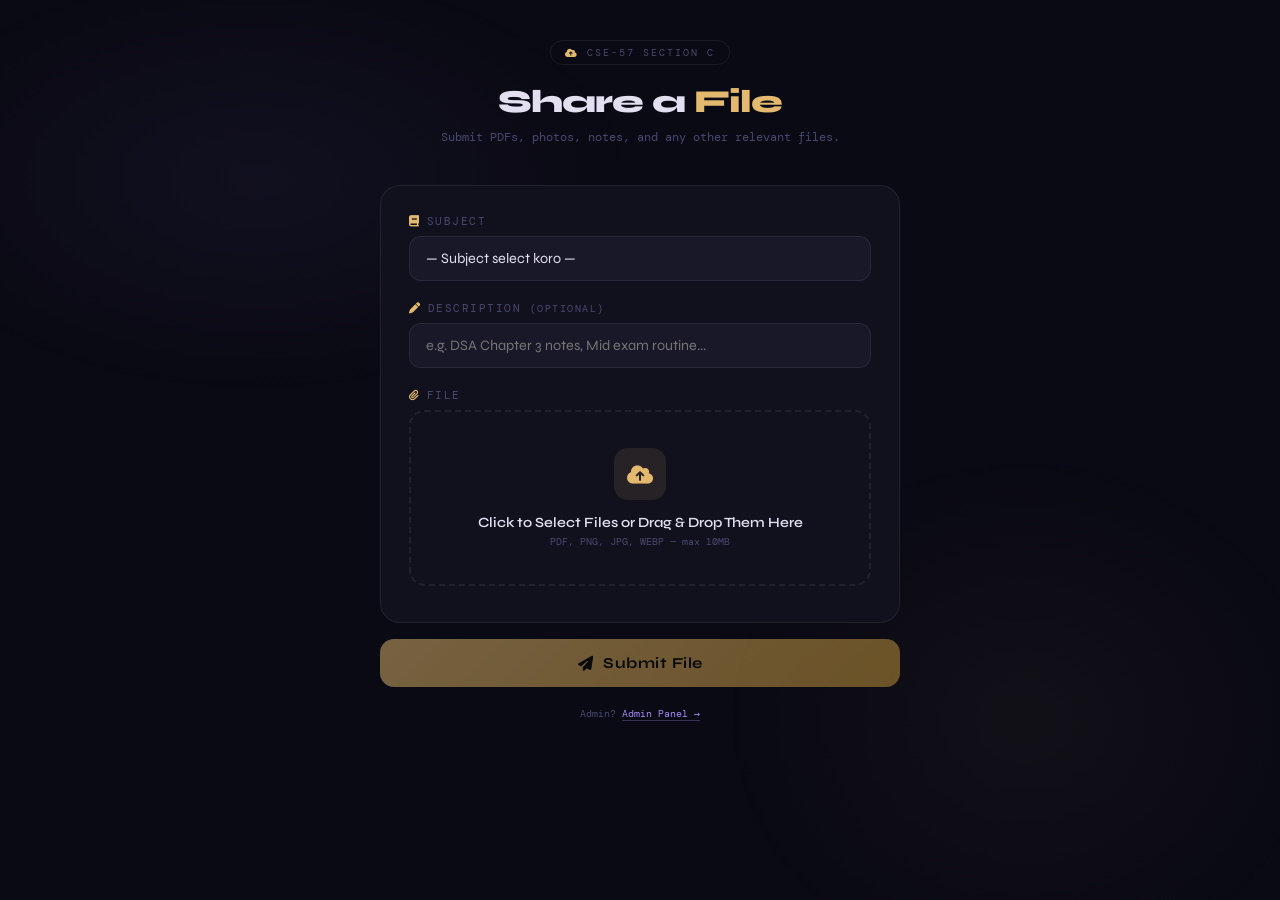
<file: upload.html>
<!DOCTYPE html>
<html lang="en">
<head>
<meta charset="UTF-8">
<meta name="viewport" content="width=device-width, initial-scale=1.0">
<title>CSE-57 | File Upload</title>
<link href="https://cdnjs.cloudflare.com/ajax/libs/font-awesome/6.4.0/css/all.min.css" rel="stylesheet">
<link href="https://fonts.googleapis.com/css2?family=Syne:wght@400;600;700;800&family=DM+Mono:wght@400;500&display=swap" rel="stylesheet">
<style>

*{margin:0;padding:0;box-sizing:border-box;}
 
:root{
  --bg:#0a0a14;
  --surface:#11111e;
  --surface2:#181828;
  --border:rgba(255,255,255,0.07);
  --gold:#e2b96f;
  --gold-dim:rgba(226,185,111,0.1);
  --gold-border:rgba(226,185,111,0.3);
  --green:#34d399;
  --green-dim:rgba(52,211,153,0.1);
  --red:#f87171;
  --red-dim:rgba(248,113,113,0.1);
  --text:#e2e0f0;
  --muted:#4a4870;
  --accent:#a78bfa;
}
 
body{
  font-family:'Syne',sans-serif;
  background:var(--bg);
  color:var(--text);
  min-height:100vh;
  overflow-x:hidden;
}
 
/* ── BG MESH ── */
body::before{
  content:'';
  position:fixed;inset:0;
  background:
    radial-gradient(ellipse 50% 40% at 20% 20%, rgba(167,139,250,0.05) 0%, transparent 60%),
    radial-gradient(ellipse 40% 50% at 80% 80%, rgba(226,185,111,0.04) 0%, transparent 60%);
  pointer-events:none;z-index:0;
}
 
.wrap{position:relative;z-index:1;max-width:560px;margin:0 auto;padding:40px 20px 80px;}
 
/* ── HEADER ── */
.top{
  text-align:center;margin-bottom:40px;
}
.badge{
  display:inline-flex;align-items:center;gap:8px;
  font-family:'DM Mono',monospace;font-size:0.65em;letter-spacing:2px;
  color:var(--muted);text-transform:uppercase;
  border:1px solid var(--border);border-radius:20px;
  padding:5px 14px;margin-bottom:18px;
}
.badge i{color:var(--gold);font-size:0.9em;}
h1{font-size:2em;font-weight:800;letter-spacing:-1px;line-height:1.2;margin-bottom:8px;}
h1 span{color:var(--gold);}
.sub-text{font-size:0.78em;color:var(--muted);font-family:'DM Mono',monospace;}
 
/* ── CARD ── */
.card{
  background:var(--surface);
  border:1px solid var(--border);
  border-radius:20px;
  padding:28px;
  margin-bottom:16px;
}
 
/* ── FORM ELEMENTS ── */
.field{margin-bottom:20px;}
label{
  display:block;
  font-size:0.7em;font-family:'DM Mono',monospace;
  letter-spacing:1.5px;text-transform:uppercase;
  color:var(--muted);margin-bottom:8px;
}
label i{margin-right:6px;color:var(--gold);}
 
select,input[type=text],input[type=password]{
  width:100%;padding:13px 16px;
  background:var(--surface2);
  border:1px solid var(--border);
  border-radius:12px;
  color:var(--text);
  font-family:'Syne',sans-serif;font-size:0.9em;
  outline:none;
  transition:border-color 0.2s,box-shadow 0.2s;
  appearance:none;
}
select:focus,input:focus{
  border-color:var(--gold-border);
  box-shadow:0 0 0 3px var(--gold-dim);
}
select option{background:#1a1a2e;}
 
/* ── FILE DROP ZONE ── */
.drop-zone{
  border:2px dashed var(--border);
  border-radius:16px;
  padding:36px 20px;
  text-align:center;
  cursor:pointer;
  transition:all 0.2s;
  position:relative;
  overflow:hidden;
}
.drop-zone:hover,.drop-zone.drag{
  border-color:var(--gold-border);
  background:var(--gold-dim);
}
.drop-zone input[type=file]{
  position:absolute;inset:0;opacity:0;cursor:pointer;width:100%;height:100%;
}
.drop-icon{
  width:52px;height:52px;border-radius:14px;
  background:var(--gold-dim);
  display:flex;align-items:center;justify-content:center;
  margin:0 auto 14px;font-size:1.3em;color:var(--gold);
  transition:transform 0.2s;
}
.drop-zone:hover .drop-icon,.drop-zone.drag .drop-icon{transform:scale(1.1) rotate(-5deg);}
.drop-text{font-size:0.88em;font-weight:600;margin-bottom:4px;}
.drop-hint{font-size:0.65em;font-family:'DM Mono',monospace;color:var(--muted);}
 
/* file selected state */
.file-preview{
  display:none;
  align-items:center;gap:12px;
  padding:12px 14px;
  background:var(--surface2);border:1px solid var(--gold-border);
  border-radius:12px;margin-top:12px;
}
.file-preview.show{display:flex;}
.file-preview .fic{
  width:36px;height:36px;border-radius:10px;
  background:var(--gold-dim);color:var(--gold);
  display:flex;align-items:center;justify-content:center;flex-shrink:0;
}
.file-preview .fname{font-size:0.8em;font-weight:600;flex:1;min-width:0;overflow:hidden;text-overflow:ellipsis;white-space:nowrap;}
.file-preview .fsize{font-size:0.63em;font-family:'DM Mono',monospace;color:var(--muted);}
.file-preview .frem{
  background:none;border:none;cursor:pointer;color:var(--muted);
  width:28px;height:28px;border-radius:8px;
  display:flex;align-items:center;justify-content:center;font-size:0.85em;
  transition:background 0.15s,color 0.15s;
}
.file-preview .frem:hover{background:var(--red-dim);color:var(--red);}
 
/* ── SUBMIT BTN ── */
.btn{
  width:100%;padding:15px;
  border-radius:14px;border:none;cursor:pointer;
  font-family:'Syne',sans-serif;font-size:0.95em;font-weight:700;
  letter-spacing:0.5px;
  transition:all 0.2s;
  display:flex;align-items:center;justify-content:center;gap:10px;
}
.btn-gold{
  background:linear-gradient(135deg,#e2b96f,#c9983a);
  color:#0a0800;
}
.btn-gold:hover:not(:disabled){transform:translateY(-2px);box-shadow:0 10px 30px rgba(226,185,111,0.3);}
.btn-gold:disabled{opacity:0.5;cursor:not-allowed;transform:none;}
 
/* ── TOAST ── */
.toast{
  position:fixed;bottom:28px;left:50%;transform:translateX(-50%) translateY(80px);
  padding:12px 22px;border-radius:40px;
  font-size:0.82em;font-weight:600;font-family:'DM Mono',monospace;
  display:flex;align-items:center;gap:10px;
  z-index:9999;
  transition:transform 0.35s cubic-bezier(.16,1,.3,1),opacity 0.3s;
  opacity:0;white-space:nowrap;
}
.toast.show{transform:translateX(-50%) translateY(0);opacity:1;}
.toast.success{background:#0d2010;border:1px solid rgba(52,211,153,0.4);color:var(--green);}
.toast.error{background:#1a0808;border:1px solid rgba(248,113,113,0.4);color:var(--red);}
 
/* progress bar */
.prog-wrap{display:none;margin-top:14px;}
.prog-wrap.show{display:block;}
.prog-bar-bg{background:var(--surface2);border-radius:20px;height:6px;overflow:hidden;}
.prog-bar{height:100%;background:linear-gradient(90deg,#e2b96f,#34d399);border-radius:20px;width:0%;transition:width 0.3s;}
.prog-text{font-size:0.62em;font-family:'DM Mono',monospace;color:var(--muted);margin-top:6px;text-align:center;}
 
/* ════ ADMIN PANEL ════ */
#admin-section{display:none;}
#admin-section.show{display:block;}
 
/* admin login */
.admin-login{text-align:center;padding:20px 0;}
.lock-ic{
  width:64px;height:64px;border-radius:18px;
  background:rgba(167,139,250,0.1);color:var(--accent);
  display:flex;align-items:center;justify-content:center;
  font-size:1.5em;margin:0 auto 20px;
}
.admin-login h2{font-size:1.3em;font-weight:800;margin-bottom:6px;}
.admin-login p{font-size:0.72em;font-family:'DM Mono',monospace;color:var(--muted);margin-bottom:24px;}
 
.btn-purple{
  background:linear-gradient(135deg,#7c3aed,#a855f7);
  color:#fff;
}
.btn-purple:hover{transform:translateY(-2px);box-shadow:0 10px 30px rgba(167,139,250,0.25);}
 
/* admin panel content */
#admin-content{display:none;}
#admin-content.show{display:block;}
 
.admin-header{
  display:flex;align-items:center;justify-content:space-between;
  margin-bottom:20px;flex-wrap:wrap;gap:12px;
}
.admin-header h2{font-size:1.2em;font-weight:800;}
.tag{
  font-size:0.6em;font-family:'DM Mono',monospace;
  padding:4px 12px;border-radius:20px;letter-spacing:1px;
  background:rgba(167,139,250,0.1);border:1px solid rgba(167,139,250,0.25);color:var(--accent);
}
 
/* filter bar */
.filter-bar{
  display:flex;gap:8px;flex-wrap:wrap;margin-bottom:16px;
}
.filter-btn{
  font-family:'DM Mono',monospace;font-size:0.63em;letter-spacing:1px;
  padding:6px 14px;border-radius:20px;border:1px solid var(--border);
  background:var(--surface2);color:var(--muted);cursor:pointer;
  transition:all 0.15s;
}
.filter-btn.active,.filter-btn:hover{
  border-color:var(--gold-border);background:var(--gold-dim);color:var(--gold);
}
 
/* submission item */
.sub-item{
  display:flex;align-items:flex-start;gap:14px;
  padding:16px;border-radius:14px;
  background:var(--surface2);border:1px solid var(--border);
  margin-bottom:10px;
  transition:border-color 0.18s;
}
.sub-item:hover{border-color:var(--gold-border);}
.sub-item .sic{
  width:40px;height:40px;border-radius:11px;flex-shrink:0;
  display:flex;align-items:center;justify-content:center;font-size:1em;
}
.sic.pdf{background:var(--gold-dim);color:var(--gold);}
.sic.img{background:rgba(167,139,250,0.1);color:var(--accent);}
.sic.other{background:var(--green-dim);color:var(--green);}
 
.sub-info{flex:1;min-width:0;}
.sub-name{font-size:0.85em;font-weight:700;margin-bottom:4px;overflow:hidden;text-overflow:ellipsis;white-space:nowrap;}
.sub-meta{display:flex;gap:10px;flex-wrap:wrap;}
.meta-tag{
  font-size:0.58em;font-family:'DM Mono',monospace;letter-spacing:0.8px;
  padding:2px 9px;border-radius:20px;
}
.meta-sub{background:var(--gold-dim);color:var(--gold);border:1px solid var(--gold-border);}
.meta-time{background:var(--surface);color:var(--muted);border:1px solid var(--border);}
 
.sub-actions{display:flex;gap:6px;flex-shrink:0;}
.act-btn{
  width:34px;height:34px;border-radius:9px;border:1px solid var(--border);
  background:var(--surface);cursor:pointer;color:var(--muted);
  display:flex;align-items:center;justify-content:center;font-size:0.8em;
  transition:all 0.15s;text-decoration:none;
}
.act-btn:hover{border-color:var(--gold-border);background:var(--gold-dim);color:var(--gold);}
.act-btn.del:hover{border-color:rgba(248,113,113,0.4);background:var(--red-dim);color:var(--red);}
 
/* empty */
.empty{
  text-align:center;padding:40px 20px;
  font-size:0.78em;font-family:'DM Mono',monospace;color:var(--muted);line-height:1.8;
}
.empty i{font-size:2em;display:block;margin-bottom:12px;opacity:0.2;}
 
/* stats bar */
.stats{
  display:grid;grid-template-columns:repeat(3,1fr);gap:10px;margin-bottom:16px;
}
.stat{
  background:var(--surface2);border:1px solid var(--border);border-radius:12px;
  padding:14px;text-align:center;
}
.stat-num{font-size:1.5em;font-weight:800;color:var(--gold);}
.stat-lbl{font-size:0.58em;font-family:'DM Mono',monospace;color:var(--muted);letter-spacing:1px;text-transform:uppercase;margin-top:2px;}
 
/* logout btn */
.logout-btn{
  background:none;border:1px solid var(--border);
  border-radius:10px;padding:7px 14px;
  font-family:'DM Mono',monospace;font-size:0.62em;letter-spacing:1px;
  color:var(--muted);cursor:pointer;
  transition:all 0.15s;
}
.logout-btn:hover{border-color:rgba(248,113,113,0.4);color:var(--red);background:var(--red-dim);}
 
/* ── UPLOAD VIEW / ADMIN toggle ── */
#upload-section{}
 
/* nav link */
.nav-link{
  text-align:center;margin-top:20px;
  font-size:0.65em;font-family:'DM Mono',monospace;color:var(--muted);
}
.nav-link a{color:var(--accent);text-decoration:none;border-bottom:1px solid rgba(167,139,250,0.3);}
.nav-link a:hover{color:#c4b5fd;}
 
@media(max-width:480px){
  h1{font-size:1.6em;}
  .stats{grid-template-columns:repeat(3,1fr);}
  .stat-num{font-size:1.2em;}
}
</style>
</head>
<body>
 
<div class="wrap">
 
  <!-- ══ UPLOAD SECTION ══ -->
  <div id="upload-section">
    <div class="top">
      <div class="badge"><i class="fa-solid fa-cloud-arrow-up"></i> CSE-57 Section C</div>
      <h1>Share a <span>File</span></h1>
      <p class="sub-text">Submit PDFs, photos, notes, and any other relevant files.</p>
    </div>
 
    <div class="card">
      <!-- Subject select -->
      <div class="field">
        <label><i class="fa-solid fa-book"></i>Subject</label>
        <select id="subject">
          <option value="">— Subject select koro —</option>
          <option value="DSA">DSA 1 (CSE0613211/212)</option>
          <option value="DLD">DLD (CSE0611215/216)</option>
          <option value="DBMS">DBMS (CSE0612215/216)</option>
          <option value="CGLAMATH">CGLAVA (MATH0541211)</option>
          <option value="EDC">Electronics (EEE0714211/212)</option>
          <option value="NOTES">General Notes</option>
          <option value="ROUTINE">Exam Routine</option>
          <option value="OTHER">Other</option>
        </select>
      </div>
 
      <!-- Description (optional) -->
      <div class="field">
        <label><i class="fa-solid fa-pen"></i>Description <span style="color:var(--muted);font-size:0.85em">(optional)</span></label>
        <input type="text" id="desc" placeholder="e.g. DSA Chapter 3 notes, Mid exam routine...">
      </div>
 
      <!-- File drop zone -->
      <div class="field" style="margin-bottom:8px">
        <label><i class="fa-solid fa-paperclip"></i>File</label>
        <div class="drop-zone" id="drop-zone">
          <input type="file" id="file-input" accept=".pdf,.png,.jpg,.jpeg,.webp,.gif">
          <div class="drop-icon"><i class="fa-solid fa-cloud-arrow-up"></i></div>
          <div class="drop-text">Click to Select Files or Drag & Drop Them Here</div>
          <div class="drop-hint">PDF, PNG, JPG, WEBP — max 10MB</div>
        </div>
        <div class="file-preview" id="file-preview">
          <div class="fic"><i class="fa-solid fa-file" id="prev-icon"></i></div>
          <div>
            <div class="fname" id="prev-name"></div>
            <div class="fsize" id="prev-size"></div>
          </div>
          <button class="frem" onclick="remove_file()"><i class="fa-solid fa-xmark"></i></button>
        </div>
      </div>
 
      <!-- Progress -->
      <div class="prog-wrap" id="prog-wrap">
        <div class="prog-bar-bg"><div class="prog-bar" id="prog-bar"></div></div>
        <div class="prog-text" id="prog-text">Uploading...</div>
      </div>
    </div>
 
    <button class="btn btn-gold" id="submit-btn" onclick="submit_file()" disabled>
      <i class="fa-solid fa-paper-plane"></i> Submit File
    </button>
 
    <div class="nav-link">Admin? <a href="#admin" onclick="show_admin()">Admin Panel →</a></div>
  </div>
 
  <!-- ══ ADMIN SECTION ══ -->
  <div id="admin-section">
 
    <!-- Login -->
    <div id="admin-login">
      <div class="top" style="margin-bottom:24px">
        <div class="badge"><i class="fa-solid fa-shield-halved"></i> Admin Only</div>
        <h1>Admin <span>Panel</span></h1>
      </div>
      <div class="card">
        <div class="admin-login">
          <div class="lock-ic"><i class="fa-solid fa-lock"></i></div>
          <h2>Restricted Access</h2>
          <p>Access is restricted to administrators only.</p>
        </div>
        <div class="field">
          <label><i class="fa-solid fa-key"></i>Password</label>
          <input type="password" id="pw-input" placeholder="Admin password" onkeydown="if(event.key==='Enter')do_login()">
        </div>
        <button class="btn btn-purple" onclick="do_login()">
          <i class="fa-solid fa-arrow-right-to-bracket"></i> Login
        </button>
      </div>
      <div class="nav-link"><a href="#" onclick="show_upload()">← Back to the File Submission Page</a></div>
    </div>
 
    <!-- Panel content -->
    <div id="admin-content">
      <div class="admin-header">
        <div>
          <h2>Submitted Files</h2>
          <div style="margin-top:4px"><span class="tag">ADMIN</span></div>
        </div>
        <div style="display:flex;gap:8px;align-items:center">
          <button class="logout-btn" onclick="do_logout()"><i class="fa-solid fa-arrow-right-from-bracket"></i> Logout</button>
        </div>
      </div>
 
      <!-- Stats -->
      <div class="stats">
        <div class="stat"><div class="stat-num" id="stat-total">0</div><div class="stat-lbl">Total</div></div>
        <div class="stat"><div class="stat-num" id="stat-pdf">0</div><div class="stat-lbl">PDFs</div></div>
        <div class="stat"><div class="stat-num" id="stat-img">0</div><div class="stat-lbl">Images</div></div>
      </div>
 
      <!-- Filter -->
      <div class="filter-bar" id="filter-bar">
        <button class="filter-btn active" onclick="filter_subs('ALL',this)">All</button>
        <button class="filter-btn" onclick="filter_subs('DSA',this)">DSA</button>
        <button class="filter-btn" onclick="filter_subs('DLD',this)">DLD</button>
        <button class="filter-btn" onclick="filter_subs('DBMS',this)">DBMS</button>
        <button class="filter-btn" onclick="filter_subs('CGLAMATH',this)">CGLAVA</button>
        <button class="filter-btn" onclick="filter_subs('EDC',this)">Electronics</button>
        <button class="filter-btn" onclick="filter_subs('OTHER',this)">Other</button>
      </div>
 
      <div id="sub-list"></div>
 
      <div class="nav-link" style="margin-top:24px"><a href="#" onclick="show_upload()">← Student upload page</a></div>
    </div>
  </div>
 
</div>
 
<!-- Toast -->
<div class="toast" id="toast"></div>
 
<script>
/*
  ════════════════════════════════════════════════
  ⚙️  CONFIG — SHUDHU EI 3TA LINE CHANGE KORO
  ════════════════════════════════════════════════
*/
const CLOUDINARY_CLOUD_NAME    = 'dwvomd7wd';
const CLOUDINARY_UPLOAD_PRESET = 'CSE57C';
const ADMIN_PASSWORD           = 'cse57admin';                // Admin password — change kore dao
/*
  ════════════════════════════════════════════════
*/
 
let selected_file = null;
let current_filter = 'ALL';
 
/* ── FILE SELECTION ── */
const file_input = document.getElementById('file-input');
const drop_zone  = document.getElementById('drop-zone');
 
file_input.addEventListener('change', e => handle_file(e.target.files[0]));
 
drop_zone.addEventListener('dragover', e => { e.preventDefault(); drop_zone.classList.add('drag'); });
drop_zone.addEventListener('dragleave', () => drop_zone.classList.remove('drag'));
drop_zone.addEventListener('drop', e => {
  e.preventDefault();
  drop_zone.classList.remove('drag');
  handle_file(e.dataTransfer.files[0]);
});
 
function handle_file(f) {
  if (!f) return;
  if (f.size > 10 * 1024 * 1024) { show_toast('File 10MB er beshi!', 'error'); return; }
  selected_file = f;
  const prev = document.getElementById('file-preview');
  document.getElementById('prev-name').textContent = f.name;
  document.getElementById('prev-size').textContent = (f.size / 1024).toFixed(1) + ' KB';
  const ic = document.getElementById('prev-icon');
  ic.className = f.type.includes('pdf') ? 'fa-solid fa-file-pdf' : 'fa-solid fa-image';
  prev.classList.add('show');
  check_ready();
}
 
function remove_file() {
  selected_file = null;
  file_input.value = '';
  document.getElementById('file-preview').classList.remove('show');
  check_ready();
}
 
function check_ready() {
  const ok = selected_file && document.getElementById('subject').value;
  document.getElementById('submit-btn').disabled = !ok;
}
document.getElementById('subject').addEventListener('change', check_ready);
 
/* ── SUBMIT ── */
async function submit_file() {
  if (!selected_file) return;
  if (CLOUDINARY_CLOUD_NAME === 'YOUR_CLOUD_NAME') {
    show_toast('Cloudinary config set koro aage!', 'error');
    return;
  }
 
  const subject = document.getElementById('subject').value;
  const desc    = document.getElementById('desc').value.trim();
  const btn     = document.getElementById('submit-btn');
  const prog    = document.getElementById('prog-wrap');
  const bar     = document.getElementById('prog-bar');
  const ptxt    = document.getElementById('prog-text');
 
  btn.disabled = true;
  prog.classList.add('show');
 
  /* upload to Cloudinary */
  const form = new FormData();
  form.append('file', selected_file);
  form.append('upload_preset', CLOUDINARY_UPLOAD_PRESET);
  form.append('folder', 'cse57/' + subject);
 
  try {
    /* fake progress */
    let p = 0;
    const ticker = setInterval(() => {
      p = Math.min(p + Math.random() * 15, 85);
      bar.style.width = p + '%';
      ptxt.textContent = 'Uploading... ' + Math.round(p) + '%';
    }, 200);
 
    const res = await fetch(
      `https://api.cloudinary.com/v1_1/${CLOUDINARY_CLOUD_NAME}/auto/upload`,
      { method: 'POST', body: form }
    );
    clearInterval(ticker);
 
    if (!res.ok) throw new Error('Upload failed');
    const data = await res.json();
 
    bar.style.width = '100%';
    ptxt.textContent = 'Done!';
 
    /* save to localStorage */
    const submissions = get_submissions();
    submissions.unshift({
      id: Date.now(),
      subject,
      desc: desc || selected_file.name,
      file_name: selected_file.name,
      file_url: data.secure_url,
      file_type: selected_file.type,
      size: selected_file.size,
      uploaded_at: new Date().toISOString(),
    });
    localStorage.setItem('cse57_submissions', JSON.stringify(submissions));
 
    show_toast('File submit hoyeche! ✓', 'success');
    setTimeout(() => {
      prog.classList.remove('show');
      bar.style.width = '0%';
      remove_file();
      document.getElementById('subject').value = '';
      document.getElementById('desc').value = '';
      btn.disabled = true;
    }, 1200);
 
  } catch (err) {
    show_toast('Upload fail hoyeche. Try again.', 'error');
    prog.classList.remove('show');
    bar.style.width = '0%';
    btn.disabled = false;
  }
}
 
/* ── ADMIN ── */
function show_admin() {
  document.getElementById('upload-section').style.display = 'none';
  document.getElementById('admin-section').classList.add('show');
}
function show_upload() {
  document.getElementById('upload-section').style.display = 'block';
  document.getElementById('admin-section').classList.remove('show');
  document.getElementById('admin-content').classList.remove('show');
  document.getElementById('admin-login').style.display = 'block';
}
 
function do_login() {
  const pw = document.getElementById('pw-input').value;
  if (pw === ADMIN_PASSWORD) {
    document.getElementById('admin-login').style.display = 'none';
    document.getElementById('admin-content').classList.add('show');
    render_submissions('ALL');
  } else {
    show_toast('Wrong password!', 'error');
    document.getElementById('pw-input').value = '';
  }
}
function do_logout() {
  document.getElementById('admin-content').classList.remove('show');
  document.getElementById('admin-login').style.display = 'block';
  document.getElementById('pw-input').value = '';
}
 
/* ── SUBMISSIONS ── */
function get_submissions() {
  try { return JSON.parse(localStorage.getItem('cse57_submissions') || '[]'); }
  catch { return []; }
}
 
function filter_subs(key, el) {
  current_filter = key;
  document.querySelectorAll('.filter-btn').forEach(b => b.classList.remove('active'));
  el.classList.add('active');
  render_submissions(key);
}
 
function render_submissions(filter) {
  const all  = get_submissions();
  const list = filter === 'ALL' ? all : all.filter(s => s.subject === filter);
  const el   = document.getElementById('sub-list');
 
  /* stats */
  document.getElementById('stat-total').textContent = all.length;
  document.getElementById('stat-pdf').textContent   = all.filter(s => s.file_type?.includes('pdf')).length;
  document.getElementById('stat-img').textContent   = all.filter(s => s.file_type?.includes('image')).length;
 
  if (!list.length) {
    el.innerHTML = `<div class="empty"><i class="fa-regular fa-folder-open"></i>Kono submission nai ekhono.</div>`;
    return;
  }
 
  el.innerHTML = list.map(s => {
    const is_pdf = s.file_type?.includes('pdf');
    const is_img = s.file_type?.includes('image');
    const ic_cls = is_pdf ? 'pdf' : is_img ? 'img' : 'other';
    const ic     = is_pdf ? 'fa-file-pdf' : is_img ? 'fa-image' : 'fa-file';
    const time   = new Date(s.uploaded_at).toLocaleDateString('en-GB',{day:'2-digit',month:'short',hour:'2-digit',minute:'2-digit'});
    const subj_labels = {DSA:'DSA 1',DLD:'DLD',DBMS:'DBMS',CGLAMATH:'CGLAVA',EDC:'Electronics',NOTES:'Notes',ROUTINE:'Routine',OTHER:'Other'};
    return `
    <div class="sub-item" id="item-${s.id}">
      <div class="sic ${ic_cls}"><i class="fa-solid ${ic}"></i></div>
      <div class="sub-info">
        <div class="sub-name">${s.desc}</div>
        <div class="sub-meta">
          <span class="meta-tag meta-sub">${subj_labels[s.subject]||s.subject}</span>
          <span class="meta-tag meta-time">${time}</span>
        </div>
      </div>
      <div class="sub-actions">
        <a class="act-btn" href="${s.file_url}" target="_blank" title="Open file"><i class="fa-solid fa-arrow-up-right-from-square"></i></a>
        <a class="act-btn" href="${s.file_url}" download="${s.file_name}" title="Download"><i class="fa-solid fa-download"></i></a>
        <button class="act-btn del" onclick="delete_sub(${s.id})" title="Delete"><i class="fa-solid fa-trash"></i></button>
      </div>
    </div>`;
  }).join('');
}
 
function delete_sub(id) {
  let subs = get_submissions().filter(s => s.id !== id);
  localStorage.setItem('cse57_submissions', JSON.stringify(subs));
  render_submissions(current_filter);
}
 
/* ── URL hash check ── */
if (window.location.hash === '#admin') show_admin();
 
/* ── TOAST ── */
function show_toast(msg, type='success') {
  const t = document.getElementById('toast');
  t.className = `toast ${type}`;
  t.innerHTML = `<i class="fa-solid ${type==='success'?'fa-circle-check':'fa-circle-xmark'}"></i> ${msg}`;
  t.classList.add('show');
  setTimeout(() => t.classList.remove('show'), 3200);
}
</script>
</body>
</html>
</file>
